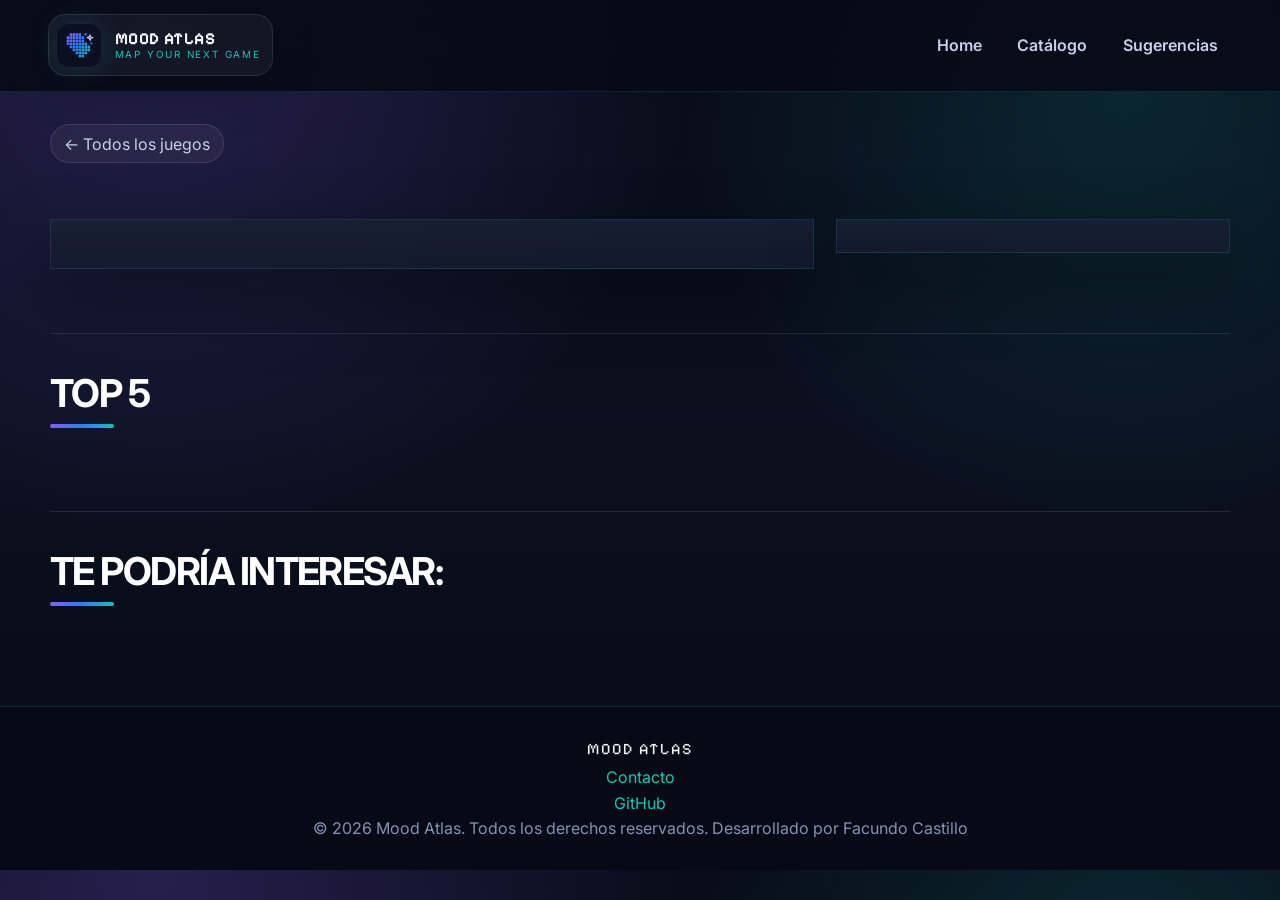
<file: detalle.html>
<!DOCTYPE html>
<html lang="es">

<head>
    <meta charset="UTF-8">
    <meta name="viewport" content="width=device-width, initial-scale=1.0">
    <link rel="stylesheet"
        href="https://fonts.googleapis.com/css2?family=Material+Symbols+Rounded:opsz,wght,FILL,GRAD@20..48,100..700,0..1,-50..200" />
    <link rel="icon" href="../icons/favicon.svg" type="image/svg+xml">
    <link rel="stylesheet" href="../css/estilos.css">
    <title>Mood Atlas | Detalle</title>
</head>

<body>
    <nav>
    <a href="index.html" id="logo" class="brand-logo" aria-label="Mood Atlas">
      <img src="../icons/mood-atlas-mark.svg" alt="" class="brand-mark">
      <span class="brand-copy">
        <span class="brand-name">Mood Atlas</span>
        <span class="brand-tagline">Map your next game</span>
      </span>
    </a>
    <ul>
      <li><a href="index.html">Home</a></li>
      <li><a href="catalogo.html">Catálogo</a></li>
      <li><a href="sugerencias.html">Sugerencias</a></li>
    </ul>
  </nav>

    <main id="detalle-contenedor" class="contenedor">

        <!-- titulo del juego -->
        <section id="section-titulo">
            <a id="enlace-todos-los-juegos" href="catalogo.html">← Todos los juegos</a>
            <h1 id="titulo"></h1>
        </section>

        <section id="section-detalle">
            <!-- galeria -->
            <article id="galeria-contenedor">
                <div id="galeria-ampliacion"></div>
                <div id="galeria-miniaturas"></div>
            </article>

            <!-- informacion detallada del juego -->
            <article id="info-contenedor">
                <div id="informacion-juego"></div>
            </article>
        </section>

        <!-- juegos mas votados -->
        <section id="mas-votados">
            <h2>Top 5</h2>
            <div class="contenedor-cards" id="cards-mas-votados"></div>
        </section>

        <!-- juegos aleatorios -->
        <section id="juegos-aleatorios">
            <h2>Te podría interesar:</h2>
            <div class="contenedor-cards" id="cards-aleatorios"></div>
        </section>

    </main>

    <footer>
        <div class="creditos">
            <p><a href="mailto:facundohcastillo@gmail.com">Contacto</a></p>
            <p><a href="https://github.com/facundoCastilloUy/catalogoVideojuegos" target="_blank" rel="noopener">GitHub</a></p>
            <p>&copy; 2026 Mood Atlas. Todos los derechos reservados. Desarrollado por Facundo Castillo</p>
        </div>
    </footer>

    <script src="../js/data.js"></script>
    <script src="../js/helpers.js"></script>
    <script src="../js/catalogo.js"></script>
    <script src="../js/detalle.js"></script>

</body>

</html>
</file>
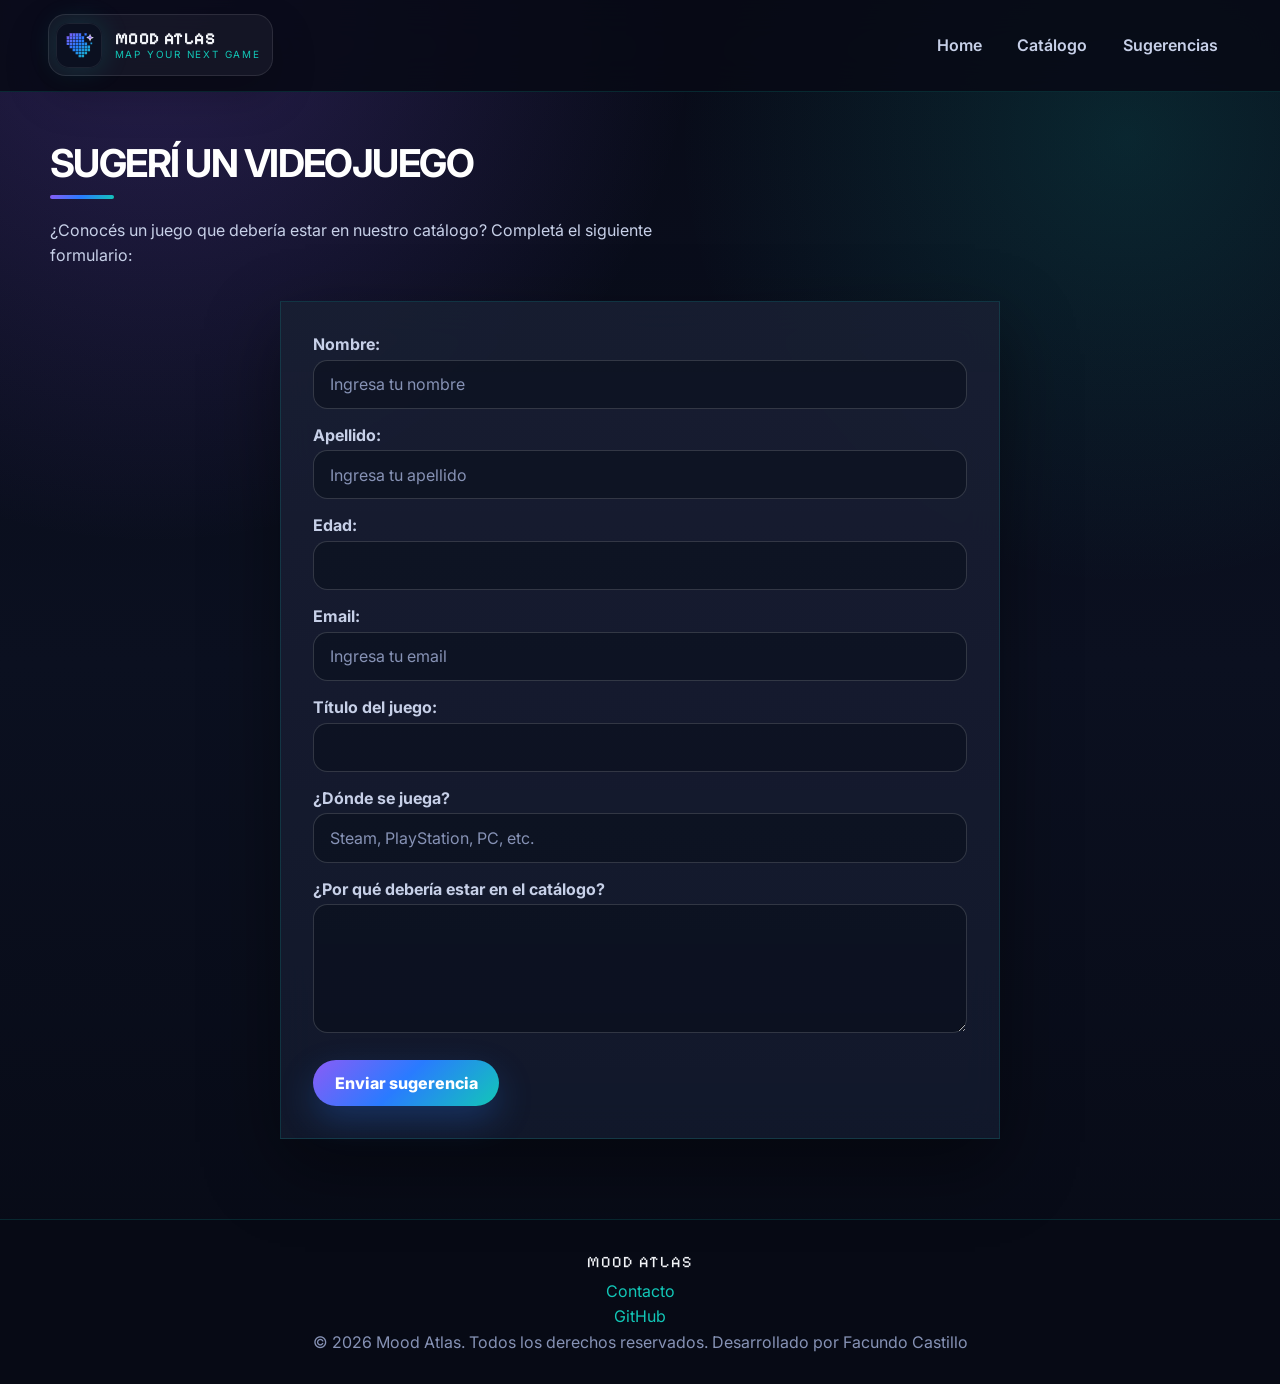
<file: sugerencias.html>
<!DOCTYPE html>
<html lang="es">

<head>
  <meta charset="UTF-8">
  <meta name="viewport" content="width=device-width, initial-scale=1.0">
  <link rel="stylesheet" href="https://fonts.googleapis.com/css2?family=Material+Symbols+Rounded:opsz,wght,FILL,GRAD@20..48,100..700,0..1,-50..200"/>
  <link rel="icon" href="../icons/favicon.svg" type="image/svg+xml">
    <link rel="stylesheet" href="../css/estilos.css">
  <title>Mood Atlas | Sugerencias</title>
</head>

<body>

  <nav>
    <a href="index.html" id="logo" class="brand-logo" aria-label="Mood Atlas">
      <img src="../icons/mood-atlas-mark.svg" alt="" class="brand-mark">
      <span class="brand-copy">
        <span class="brand-name">Mood Atlas</span>
        <span class="brand-tagline">Map your next game</span>
      </span>
    </a>
    <ul>
      <li><a href="index.html">Home</a></li>
      <li><a href="catalogo.html">Catálogo</a></li>
      <li><a href="sugerencias.html">Sugerencias</a></li>
    </ul>
  </nav>

  <section id="sugerencias" class="contenedor">
    <h2>Sugerí un videojuego</h2>
    <p>¿Conocés un juego que debería estar en nuestro catálogo? Completá el siguiente formulario:</p>

    <form id="form-sugerencia">
      <label for="nombre">Nombre:</label>
      <input type="text" id="nombre" name="nombre" placeholder="Ingresa tu nombre" />
      <p id="error-nombre" class="error oculto"></p>

      <label for="apellido">Apellido:</label>
      <input type="text" id="apellido" name="apellido" placeholder="Ingresa tu apellido" />
      <p id="error-apellido" class="error oculto"></p>

      <label for="edad">Edad:</label>
      <input type="number" id="edad" name="edad">
      <p id="error-edad" class="error oculto"></p>

      <label for="email">Email:</label>
      <input type="email" id="email" name="email" placeholder="Ingresa tu email" />
      <p id="error-email" class="error oculto"></p>

      <label for="titulo">Título del juego:</label>
      <input type="text" id="titulo" name="titulo" />
      <p id="error-titulo" class="error oculto"></p>

      <label for="plataforma">¿Dónde se juega?</label>
      <input type="text" id="plataforma" name="plataforma" placeholder="Steam, PlayStation, PC, etc." />
      <p id="error-plataforma" class="error oculto"></p>

      <label for="descripcion">¿Por qué debería estar en el catálogo?</label>
      <textarea id="descripcion" name="descripcion" rows="5"></textarea>
      <p id="error-descripcion" class="error oculto"></p>

      <button type="submit">Enviar sugerencia</button>
    </form>
  </section>

  <div id="modal-contenedor" class="modal oculto">
    <div class="modal-contenido">
      <button id="cerrar-modal">x</button>
      <h2>¡Gracias por tu sugerencia!</h2>
      <p>La recibimos con éxito.</p>
    </div>
  </div>

    <footer>
        <div class="creditos">
            <p><a href="mailto:facundohcastillo@gmail.com">Contacto</a></p>
            <p><a href="https://github.com/facundoCastilloUy/catalogoVideojuegos" target="_blank" rel="noopener">GitHub</a></p>
            <p>&copy; 2026 Mood Atlas. Todos los derechos reservados. Desarrollado por Facundo Castillo</p>
        </div>
    </footer>


<script src="../js/data.js"></script>
<script src="../js/helpers.js"></script>
<script src="../js/sugerencias.js"></script>

</body>

</html>
</file>
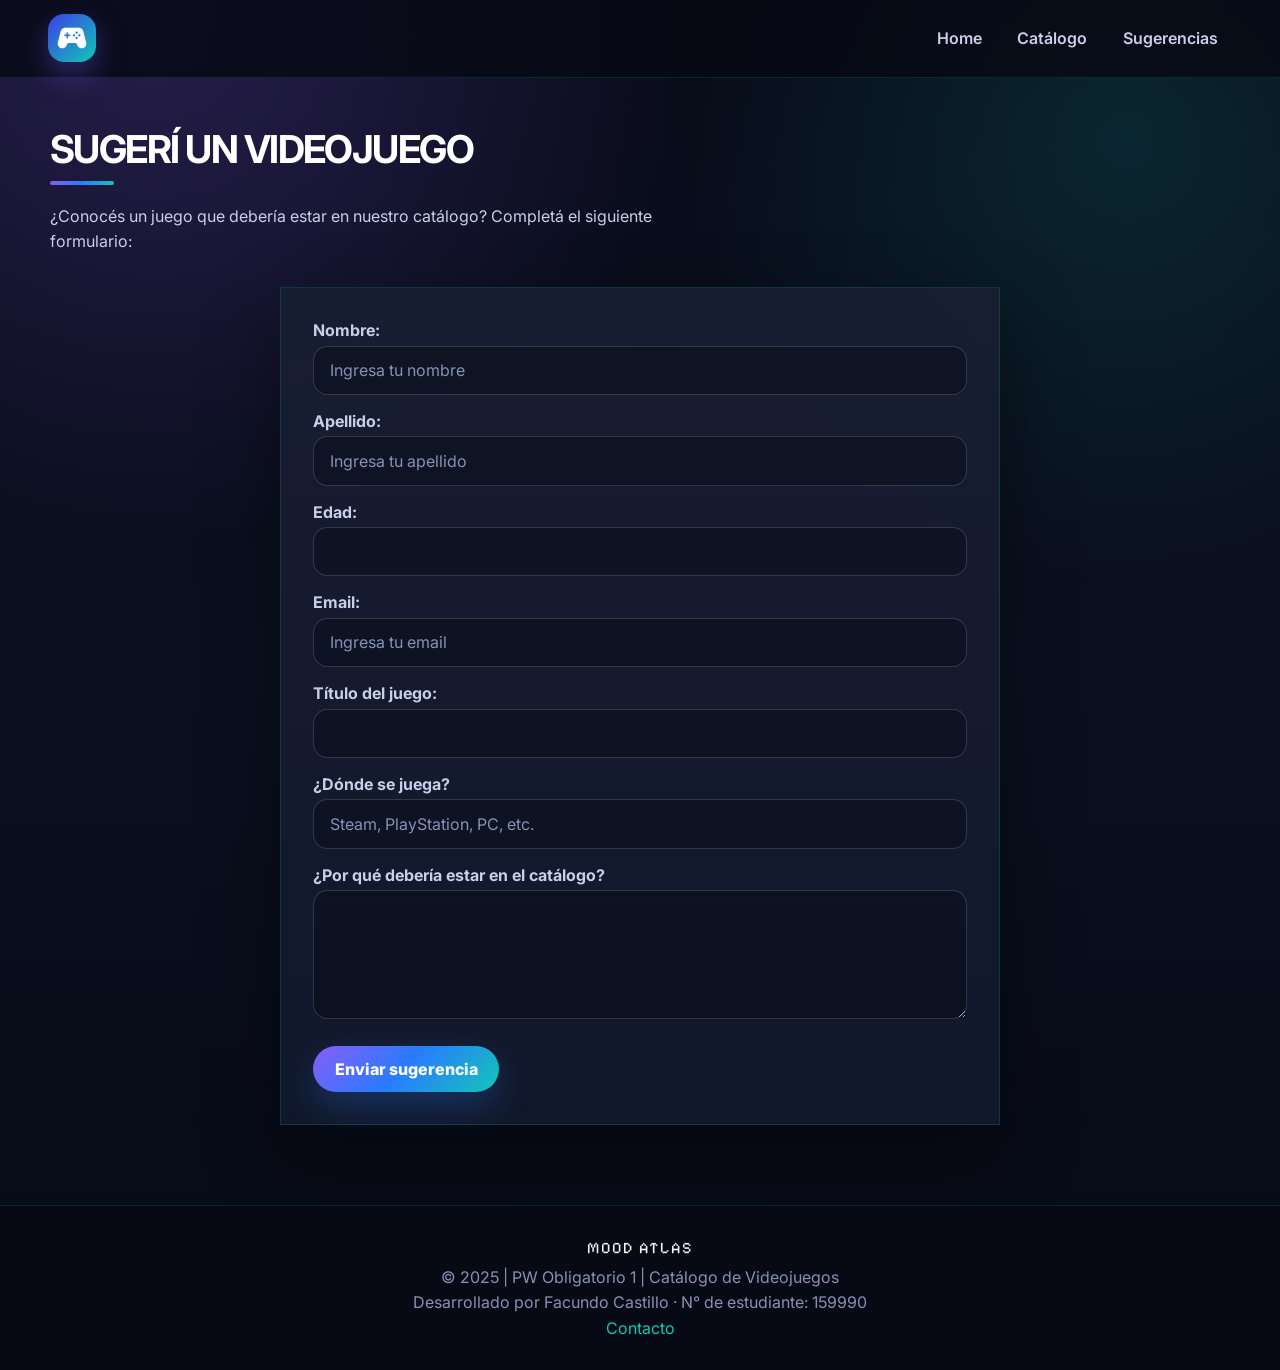
<file: html/sugerencias.html>
<!DOCTYPE html>
<html lang="es">

<head>
  <meta charset="UTF-8">
  <meta name="viewport" content="width=device-width, initial-scale=1.0">
  <link rel="stylesheet" href="https://fonts.googleapis.com/css2?family=Material+Symbols+Rounded:opsz,wght,FILL,GRAD@20..48,100..700,0..1,-50..200"/>
  <link rel="stylesheet" href="../css/estilos.css">
  <title>Sugerí un videojuego</title>
</head>

<body>

  <nav>
    <div><a href="index.html" id="logo"><span class="material-symbols-rounded">stadia_controller</span></a></div>
    <ul>
      <li><a href="index.html">Home</a></li>
      <li><a href="catalogo.html">Catálogo</a></li>
      <li><a href="sugerencias.html">Sugerencias</a></li>
    </ul>
  </nav>

  <section id="sugerencias" class="contenedor">
    <h2>Sugerí un videojuego</h2>
    <p>¿Conocés un juego que debería estar en nuestro catálogo? Completá el siguiente formulario:</p>

    <form id="form-sugerencia">
      <label for="nombre">Nombre:</label>
      <input type="text" id="nombre" name="nombre" placeholder="Ingresa tu nombre" />
      <p id="error-nombre" class="error oculto"></p>

      <label for="apellido">Apellido:</label>
      <input type="text" id="apellido" name="apellido" placeholder="Ingresa tu apellido" />
      <p id="error-apellido" class="error oculto"></p>

      <label for="edad">Edad:</label>
      <input type="number" id="edad" name="edad">
      <p id="error-edad" class="error oculto"></p>

      <label for="email">Email:</label>
      <input type="email" id="email" name="email" placeholder="Ingresa tu email" />
      <p id="error-email" class="error oculto"></p>

      <label for="titulo">Título del juego:</label>
      <input type="text" id="titulo" name="titulo" />
      <p id="error-titulo" class="error oculto"></p>

      <label for="plataforma">¿Dónde se juega?</label>
      <input type="text" id="plataforma" name="plataforma" placeholder="Steam, PlayStation, PC, etc." />
      <p id="error-plataforma" class="error oculto"></p>

      <label for="descripcion">¿Por qué debería estar en el catálogo?</label>
      <textarea id="descripcion" name="descripcion" rows="5"></textarea>
      <p id="error-descripcion" class="error oculto"></p>

      <button type="submit">Enviar sugerencia</button>
    </form>
  </section>

  <div id="modal-contenedor" class="modal oculto">
    <div class="modal-contenido">
      <button id="cerrar-modal">x</button>
      <h2>¡Gracias por tu sugerencia!</h2>
      <p>La recibimos con éxito.</p>
    </div>
  </div>

    <footer>
        <div class="creditos">
            <p>&copy; 2025 | PW Obligatorio 1 | Catálogo de Videojuegos</p>
            <p>Desarrollado por Facundo Castillo · N° de estudiante: 159990</p>
            <p><a href="mailto:facundohcastillo@gmail.com">Contacto</a></p>
        </div>
    </footer>


<script src="../js/data.js"></script>
<script src="../js/helpers.js"></script>
<script src="../js/sugerencias.js"></script>

</body>

</html>
</file>
<file: css/estilos.css>
@import url('https://fonts.googleapis.com/css2?family=Inter:wght@400;500;600;700;800&family=Pixelify+Sans:wght@500;600;700&display=swap');

/* RESET */
* {
    box-sizing: border-box;
    margin: 0;
    padding: 0;
}

/* =========================================================
   MOOD ATLAS — Brand identity system
   Identidad basada en logo pixel-map: azul, teal, violeta.
   ========================================================= */
:root {
    --bg: #0B1020;
    --bg-soft: #0f1630;
    --surface: rgba(14, 21, 42, 0.88);
    --surface-solid: #10172f;
    --surface-light: #182241;
    --border: rgba(242, 244, 248, 0.11);
    --border-strong: rgba(242, 244, 248, 0.20);
    --text: #F2F4F8;
    --text-soft: #C7D0E8;
    --text-muted: #8692B5;
    --accent: #3B3FE6;
    --accent-2: #12C7B7;
    --accent-3: #8A5CF6;
    --danger: #ff6b9f;
    --success: #12C7B7;
    --vote-down: #8A5CF6;
    --vote-up: #12C7B7;
    --brand-gradient: linear-gradient(135deg, #8A5CF6 0%, #297BFF 48%, #12C7B7 100%);
    --shadow: 0 28px 70px rgba(0, 0, 0, 0.42);
}

html {
    scroll-behavior: smooth;
}

body {
    font-family: Inter, ui-sans-serif, system-ui, -apple-system, BlinkMacSystemFont, "Segoe UI", sans-serif;
    background:
        radial-gradient(circle at 12% 0%, rgba(138, 92, 246, 0.24), transparent 34rem),
        radial-gradient(circle at 88% 10%, rgba(18, 199, 183, 0.14), transparent 28rem),
        linear-gradient(180deg, #080b18 0%, #0B1020 48%, #070a15 100%);
}

body::before {
    background-image:
        linear-gradient(rgba(242,244,248,0.035) 1px, transparent 1px),
        linear-gradient(90deg, rgba(242,244,248,0.035) 1px, transparent 1px),
        radial-gradient(circle, rgba(41,123,255,0.12) 1px, transparent 1px);
    background-size: 48px 48px, 48px 48px, 120px 120px;
    opacity: 0.9;
}

img {
    max-width: 100%;
}

button,
input,
select,
textarea {
    font: inherit;
}

button {
    cursor: pointer;
}

/* ICONOS */
.material-symbols-rounded {
    color: inherit;
    font-size: 2rem;
    font-variation-settings:
        'FILL' 1,
        'wght' 300,
        'GRAD' 0,
        'opsz' 24;
}

/* ESTILOS GENERALES */
.contenedor {
    width: min(1180px, calc(100% - 2rem));
    margin: 0 auto;
}

a {
    text-decoration: none;
    color: inherit;
}

main {
    flex: 1;
}

.error,
.mensaje-error {
    color: var(--danger);
    font-size: 0.9rem;
    margin-top: 0.35rem;
}

nav {
    position: sticky;
    top: 0;
    z-index: 1000;
    display: flex;
    justify-content: space-between;
    align-items: center;
    gap: 2rem;
    padding: 0.9rem clamp(1rem, 4vw, 3rem);
    background: rgba(8, 10, 18, 0.82);
    border-bottom: 1px solid var(--border);
    backdrop-filter: blur(18px);
}

#logo {
    width: 3rem;
    height: 3rem;
    display: grid;
    place-items: center;
    color: white;
    border-radius: 1rem;
    background: linear-gradient(135deg, var(--accent), var(--accent-2));
    box-shadow: 0 12px 30px rgba(124, 92, 255, 0.35);
}

nav ul {
    display: flex;
    align-items: center;
    list-style: none;
    gap: 0.4rem;
}

nav ul li a {
    display: block;
    padding: 0.65rem 0.9rem;
    color: var(--text-soft);
    border-radius: 999px;
    transition: color 0.2s ease, background-color 0.2s ease, transform 0.2s ease;
}

nav ul li a:hover {
    color: white;
    background: rgba(255,255,255,0.08);
    transform: translateY(-1px);
}

nav {
    background: rgba(7, 10, 21, 0.86);
    border-bottom-color: rgba(18, 199, 183, 0.16);
}

#logo.brand-logo {
    width: auto;
    height: auto;
    min-height: 3.6rem;
    display: inline-flex;
    align-items: center;
    gap: 0.8rem;
    padding: 0.45rem 0.7rem 0.45rem 0.45rem;
    color: var(--text);
    border: 1px solid rgba(242, 244, 248, 0.10);
    border-radius: 1.1rem;
    background: rgba(242, 244, 248, 0.045);
    box-shadow: 0 18px 44px rgba(0,0,0,0.22);
}

.brand-mark {
    width: 2.85rem;
    height: 2.85rem;
    padding: 0.35rem;
    border-radius: 0.8rem;
    background: #0B1020;
    box-shadow: inset 0 0 0 1px rgba(242,244,248,0.08), 0 0 28px rgba(18,199,183,0.18);
}

.brand-copy {
    display: grid;
    line-height: 1;
    gap: 0.18rem;
}

.brand-name {
    font-family: "Pixelify Sans", Inter, system-ui, sans-serif;
    font-weight: 700;
    letter-spacing: 0.035em;
    text-transform: uppercase;
}

#mas-votados h2,
#juegos-aleatorios h2,
#sugerencias h2,
#section-titulo h1,
.slide-info h2 {
    font-family: Inter, ui-sans-serif, system-ui, -apple-system, BlinkMacSystemFont, "Segoe UI", sans-serif;
    font-weight: 700;
    letter-spacing: 0.035em;
    text-transform: uppercase;
}

.brand-name {
    font-size: 1.05rem;
    color: var(--text);
}

.brand-tagline {
    font-size: 0.62rem;
    color: var(--accent-2);
    letter-spacing: 0.18em;
    text-transform: uppercase;
}

nav ul li a {
    color: var(--text-soft);
    font-weight: 600;
}

nav ul li a:hover {
    background: rgba(18,199,183,0.10);
    color: var(--text);
}

/* CARDS */
.contenedor-cards,
#catalogo-contenedor {
    display: grid;
    grid-template-columns: repeat(auto-fit, minmax(210px, 1fr));
    gap: 1.3rem;
}

#cards-mas-votados,
#cards-aleatorios {
    grid-template-columns: repeat(5, minmax(0, 1fr));
}

.card {
    position: relative;
    display: block;
    min-height: 340px;
    overflow: hidden;
    color: white;
    border: 1px solid var(--border);
    border-radius: var(--radius);
    background: var(--surface-solid);
    box-shadow: 0 18px 40px rgba(0, 0, 0, 0.22);
    isolation: isolate;
    transition: transform 0.25s ease, border-color 0.25s ease, box-shadow 0.25s ease;
}

.card::after {
    content: "";
    position: absolute;
    inset: 0;
    background: linear-gradient(180deg, transparent 35%, rgba(0,0,0,0.25) 58%, rgba(0,0,0,0.92) 100%);
    z-index: 1;
}

.card:hover {
    transform: translateY(-8px);
    border-color: rgba(124, 92, 255, 0.55);
    box-shadow: 0 28px 70px rgba(0, 0, 0, 0.4);
}

.card img {
    width: 100%;
    height: 100%;
    min-height: 340px;
    aspect-ratio: 3 / 4;
    object-fit: cover;
    display: block;
    transition: transform 0.45s ease, filter 0.45s ease;
}

.card:hover img {
    transform: scale(1.06);
    filter: saturate(1.12) contrast(1.06);
}

.card-info {
    position: absolute;
    inset: auto 0 0 0;
    z-index: 2;
    padding: 1rem;
    display: grid;
    gap: 0.55rem;
}

.card-info h3 {
    font-size: 1.08rem;
    line-height: 1.1;
    letter-spacing: -0.02em;
}

.card-info p:not(.votos-contador) {
    display: -webkit-box;
    -webkit-line-clamp: 2;
    -webkit-box-orient: vertical;
    overflow: hidden;
    color: rgba(255,255,255,0.78);
    font-size: 0.86rem;
    line-height: 1.35;
}

.btn-favorito {
    position: absolute;
    top: 0.75rem;
    right: 0.75rem;
    z-index: 3;
    width: 2.55rem;
    height: 2.55rem;
    display: grid;
    place-items: center;
    color: rgba(255,255,255,0.9);
    border: 1px solid rgba(255,255,255,0.24);
    border-radius: 999px;
    background: rgba(8, 10, 18, 0.58);
    backdrop-filter: blur(10px);
    box-shadow: 0 10px 26px rgba(0,0,0,0.25);
    transition: transform 0.2s ease, background-color 0.2s ease, color 0.2s ease, border-color 0.2s ease, box-shadow 0.2s ease;
}

.btn-favorito:hover {
    transform: scale(1.08);
    color: #ff7ab8;
    border-color: rgba(255, 122, 184, 0.55);
    background: rgba(255, 78, 205, 0.20);
}

.card.favorito .btn-favorito {
    color: white;
    border-color: rgba(255, 94, 168, 0.72);
    background: linear-gradient(135deg, #ff4ecd, #ff6a88);
    box-shadow: 0 14px 34px rgba(255, 78, 205, 0.32);
}

.card.favorito .btn-favorito .material-symbols-rounded {
    font-variation-settings:
        'FILL' 1,
        'wght' 500,
        'GRAD' 0,
        'opsz' 24;
}

.votos {
    display: inline-flex;
    align-items: center;
    gap: 0.45rem;
    width: fit-content;
    padding: 0.28rem;
    color: white;
    border: 1px solid rgba(255,255,255,0.16);
    border-radius: 999px;
    background: rgba(8, 10, 18, 0.55);
    backdrop-filter: blur(10px);
    box-shadow: 0 10px 24px rgba(0,0,0,0.18);
}

.votos button {
    width: 2rem;
    height: 2rem;
    display: grid;
    place-items: center;
    color: rgba(255,255,255,0.88);
    border: 1px solid rgba(255,255,255,0.12);
    border-radius: 999px;
    background: rgba(255,255,255,0.08);
    transition: transform 0.2s ease, background-color 0.2s ease, border-color 0.2s ease, color 0.2s ease;
}

.votos button .material-symbols-rounded {
    font-size: 1.18rem;
    font-variation-settings:
        'FILL' 0,
        'wght' 700,
        'GRAD' 0,
        'opsz' 24;
}

.votos button:hover {
    transform: translateY(-2px);
}

.voto-negativo:hover {
    color: white;
    border-color: rgba(255, 122, 144, 0.55);
    background: rgba(255, 122, 144, 0.22);
}

.voto-positivo:hover {
    color: white;
    border-color: rgba(100, 216, 255, 0.58);
    background: rgba(100, 216, 255, 0.22);
}

.votos-contador {
    min-width: 1.6rem;
    text-align: center;
    font-weight: 800;
    line-height: 1;
}

#mas-votados,
#juegos-aleatorios {
    margin-top: 4rem;
    padding-top: 2.2rem;
    border-top: 1px solid var(--border);
}

#mas-votados h2,
#juegos-aleatorios h2,
#sugerencias h2,
#section-titulo h1 {
    margin-bottom: 1.2rem;
    color: white;
    font-size: clamp(1.7rem, 3vw, 2.5rem);
    letter-spacing: -0.04em;
}

#mas-votados h2::after,
#juegos-aleatorios h2::after,
#sugerencias h2::after {
    content: "";
    display: block;
    width: 4rem;
    height: 0.25rem;
    margin-top: 0.55rem;
    border-radius: 999px;
    background: linear-gradient(90deg, var(--accent), var(--accent-2));
}

/* HOME */
#slider-section {
    position: relative;
    height: min(72vh, 680px);
    min-height: 480px;
    overflow: hidden;
    border-bottom: 1px solid var(--border);
    background: #05060b;
}

.slide-contenido {
    position: absolute;
    inset: 0;
    opacity: 0;
    transition: opacity 1s ease;
    z-index: 0;
    background-color: #000;
}

.slide-contenido.visible {
    opacity: 1;
    z-index: 1;
}

.slide-enlace,
.slide-contenido img {
    display: block;
    width: 100%;
    height: 100%;
}

.slide-contenido img {
    object-fit: cover;
    filter: saturate(1.08) contrast(1.05);
}

.slide-contenido::after {
    content: "";
    position: absolute;
    inset: 0;
    background:
        linear-gradient(90deg, rgba(8,10,18,0.88), rgba(8,10,18,0.28) 55%, rgba(8,10,18,0.78)),
        linear-gradient(180deg, transparent, rgba(8,10,18,0.88));
    pointer-events: none;
}

.slide-info {
    position: absolute;
    inset: auto 0 0 0;
    z-index: 2;
    padding: clamp(2rem, 6vw, 5rem) 0;
    color: white;
}

.slide-info .contenedor {
    max-width: 760px;
    margin-left: clamp(1rem, 8vw, 6rem);
}

.slide-info h2 {
    font-size: clamp(2.3rem, 7vw, 5.8rem);
    line-height: 0.95;
    letter-spacing: -0.07em;
    text-wrap: balance;
}

.slide-info p {
    max-width: 52rem;
    margin-top: 1rem;
    color: var(--text-soft);
    font-size: clamp(1rem, 1.8vw, 1.25rem);
    line-height: 1.55;
}

/* CATALOGO */
#pagina-catalogo {
    width: min(1320px, calc(100% - 2rem));
    margin: 0 auto;
    padding: 2rem 0 0;
    display: grid;
    grid-template-columns: 1fr;
    grid-template-rows: auto 1fr;
    gap: 1.3rem;
    flex: 1;
}

#busqueda-contenedor {
    grid-column: 1 / -1;
    display: flex;
    flex-wrap: nowrap;
    align-items: center;
    gap: 0.75rem;
    padding: 0;
    border: none;
    border-radius: 0;
    background: transparent;
    box-shadow: none;
    backdrop-filter: none;
}

#busqueda-contenedor > div:first-child,
.busqueda-botones {
    display: flex;
    align-items: center;
    gap: 0.75rem;
    flex-wrap: nowrap;
}

#busqueda-contenedor .busqueda-botones {
    flex: 0 0 auto;
}

#busqueda-contenedor #buscador {
    flex: 1 1 360px;
    min-width: 180px;
    max-width: 420px;
    width: auto;
}

#busqueda-contenedor #ordenar {
    flex: 0 0 240px;
    width: auto;
    min-height: 2.9rem;
    padding: 0 0.9rem;
}

#buscador,
#ordenar,
#form-sugerencia input,
#form-sugerencia textarea {
    color: var(--text);
    border: 1px solid var(--border-strong);
    border-radius: 0.9rem;
    background: rgba(255,255,255,0.07);
    outline: none;
    transition: border-color 0.2s ease, box-shadow 0.2s ease, background-color 0.2s ease;
}

#buscador,
#ordenar {
    min-height: 2.9rem;
    padding: 0 0.9rem;
}

#buscador {
    width: auto;
}

#busqueda-cantidad {
    flex: 0 0 auto;
}

#buscador::placeholder,
#form-sugerencia input::placeholder,
#form-sugerencia textarea::placeholder {
    color: var(--text-muted);
}

#buscador:focus,
#ordenar:focus,
#form-sugerencia input:focus,
#form-sugerencia textarea:focus {
    border-color: rgba(0,212,255,0.65);
    box-shadow: 0 0 0 4px rgba(0,212,255,0.12);
    background: rgba(255,255,255,0.1);
}

#ordenar option {
    color: #111827;
}

#busqueda-cantidad {
    color: var(--accent-2);
    font-weight: 700;
}

#btn-toggle-filtros {
    display: inline-flex;
    align-items: center;
    justify-content: center;
    gap: 0.55rem;
    min-height: 2.9rem;
    padding: 0 1rem;
    color: var(--text);
    border: 1px solid var(--border-strong);
    border-radius: 999px;
    background: rgba(255,255,255,0.07);
    cursor: pointer;
    transition: border-color 0.2s ease, background-color 0.2s ease, transform 0.2s ease;
}

#btn-toggle-filtros:hover,
#btn-toggle-filtros[aria-expanded="true"] {
    border-color: rgba(0,212,255,0.55);
    background: rgba(0,212,255,0.12);
}

#btn-toggle-filtros .material-symbols-rounded {
    font-size: 1.25rem;
}

#btn-limpiar-filtros,
#form-sugerencia button {
    min-height: 2.9rem;
    padding: 0 1rem;
    color: white;
    border: none;
    border-radius: 999px;
    background: linear-gradient(135deg, var(--accent), var(--accent-2));
    box-shadow: 0 14px 34px rgba(124, 92, 255, 0.26);
    transition: transform 0.2s ease, box-shadow 0.2s ease, filter 0.2s ease;
}

#btn-limpiar-filtros:hover,
#form-sugerencia button:hover {
    transform: translateY(-2px);
    box-shadow: 0 18px 44px rgba(0, 212, 255, 0.18);
    filter: brightness(1.08);
}

#sidebar {
    display: none;
    position: sticky;
    top: 5.8rem;
    align-self: start;
    height: fit-content;
    padding: 1.2rem;
    border: 1px solid var(--border);
    border-radius: var(--radius-lg);
    background: var(--surface);
    box-shadow: var(--shadow);
    backdrop-filter: blur(18px);
}

#pagina-catalogo.filtros-abiertos #sidebar {
    display: block;
}

#sidebar h2 {
    margin-bottom: 1rem;
    font-size: 1.35rem;
    letter-spacing: -0.03em;
}

#sidebar h3 {
    margin: 1.25rem 0 0.65rem;
    color: var(--text-soft);
    font-size: 0.82rem;
    text-transform: uppercase;
    letter-spacing: 0.12em;
}

#sidebar label {
    display: flex;
    align-items: center;
    gap: 0.55rem;
    min-height: 2rem;
    color: var(--text-soft);
    line-height: 1.3;
}

#sidebar input {
    accent-color: var(--accent);
}

#sidebar hr {
    border: none;
    border-top: 1px solid var(--border);
    margin-top: 1rem;
}

#catalogo-contenedor {
    align-self: start;
    grid-template-columns: repeat(auto-fit, minmax(min(100%, 230px), 1fr));
}

#catalogo-contenedor .card {
    max-width: 360px;
}

#catalogo-contenedor .card:only-child {
    max-width: 420px;
}

#catalogo-contenedor > p {
    grid-column: 1 / -1;
    padding: 2rem;
    color: var(--text-soft);
    text-align: center;
    border: 1px solid var(--border);
    border-radius: var(--radius);
    background: var(--surface);
}

/* DETALLE */
#detalle-contenedor {
    padding-top: 2rem;
}

#section-titulo {
    display: grid;
    gap: 0.7rem;
    margin-bottom: 1.6rem;
}

#enlace-todos-los-juegos {
    width: fit-content;
    color: var(--text-soft);
    padding: 0.55rem 0.8rem;
    border: 1px solid var(--border);
    border-radius: 999px;
    background: rgba(255,255,255,0.05);
    transition: color 0.2s ease, background-color 0.2s ease;
}

#enlace-todos-los-juegos:hover {
    color: white;
    background: rgba(255,255,255,0.1);
}

#section-detalle {
    display: grid;
    grid-template-columns: minmax(0, 1.65fr) minmax(300px, 0.85fr);
    gap: 1.4rem;
    align-items: start;
}

#galeria-contenedor,
#info-contenedor {
    border: 1px solid var(--border);
    border-radius: var(--radius-lg);
    background: var(--surface);
    box-shadow: var(--shadow);
    overflow: hidden;
}

#galeria-contenedor {
    padding: 1rem;
    display: flex;
    flex-direction: column;
    gap: 1rem;
}

#galeria-ampliacion {
    overflow: hidden;
    border-radius: var(--radius);
    background: #05060b;
}

#galeria-ampliacion img {
    width: 100%;
    height: min(58vh, 520px);
    min-height: 320px;
    object-fit: cover;
    display: block;
}

#galeria-miniaturas {
    display: grid;
    grid-template-columns: repeat(4, 1fr);
    gap: 0.8rem;
}

#galeria-miniaturas button {
    padding: 0;
    overflow: hidden;
    border: 2px solid transparent;
    border-radius: 0.9rem;
    background: none;
    opacity: 0.72;
    transition: opacity 0.2s ease, transform 0.2s ease, border-color 0.2s ease;
}

#galeria-miniaturas button:hover,
#galeria-miniaturas button.miniatura-seleccionada {
    opacity: 1;
    transform: translateY(-2px);
    border-color: var(--accent-2);
}

#galeria-miniaturas img {
    width: 100%;
    height: 86px;
    object-fit: cover;
    display: block;
}

#info-contenedor {
    padding: 1rem;
}

#informacion-juego {
    display: grid;
    gap: 1rem;
}

#informacion-juego > img {
    width: 100%;
    border-radius: var(--radius);
    aspect-ratio: 16 / 9;
    object-fit: cover;
}

#informacion-juego p {
    color: var(--text-soft);
    line-height: 1.65;
}

#informacion-juego ul {
    display: grid;
    gap: 0.75rem;
    list-style: none;
}

#informacion-juego li {
    padding: 0.75rem;
    color: var(--text-soft);
    border: 1px solid var(--border);
    border-radius: 0.9rem;
    background: rgba(255,255,255,0.045);
}

#informacion-juego strong {
    color: white;
}

#informacion-juego li a {
    color: var(--accent-2);
}

#informacion-juego li:last-child {
    display: flex;
    align-items: center;
    gap: 0.65rem;
    flex-wrap: wrap;
}

.icono-tienda {
    width: 30px;
    height: 30px;
    object-fit: contain;
    display: inline-block;
    padding: 0.25rem;
    border-radius: 0.5rem;
    background: rgba(255,255,255,0.1);
}

/* FORMULARIO */
#sugerencias {
    padding-top: 3rem;
}

#sugerencias > p {
    max-width: 680px;
    color: var(--text-soft);
    line-height: 1.6;
}

#form-sugerencia {
    max-width: 720px;
    margin: 2rem auto 0;
    padding: clamp(1.2rem, 3vw, 2rem);
    border: 1px solid var(--border);
    border-radius: var(--radius-lg);
    background: var(--surface);
    box-shadow: var(--shadow);
    backdrop-filter: blur(18px);
}

#form-sugerencia label {
    display: block;
    margin-top: 1rem;
    margin-bottom: 0.35rem;
    color: var(--text-soft);
    font-weight: 700;
}

#form-sugerencia label:first-child {
    margin-top: 0;
}

#form-sugerencia input,
#form-sugerencia textarea {
    width: 100%;
    padding: 0.85rem 1rem;
    resize: vertical;
}

#form-sugerencia button {
    margin-top: 1.4rem;
    padding: 0 1.35rem;
}

/* MODAL */
.modal {
    position: fixed;
    inset: 0;
    display: flex;
    justify-content: center;
    align-items: center;
    z-index: 2000;
    padding: 1rem;
    background-color: rgba(0, 0, 0, 0.72);
    backdrop-filter: blur(10px);
}

.modal-contenido {
    position: relative;
    max-width: 420px;
    width: 100%;
    padding: 2rem;
    color: var(--text);
    text-align: center;
    border: 1px solid var(--border-strong);
    border-radius: var(--radius-lg);
    background: var(--surface-solid);
    box-shadow: var(--shadow);
}

.modal-contenido h2 {
    margin-bottom: 0.5rem;
}

.modal-contenido p {
    color: var(--text-soft);
}

#cerrar-modal {
    position: absolute;
    top: 0.75rem;
    right: 0.75rem;
    width: 2rem;
    height: 2rem;
    color: var(--text-soft);
    border: 1px solid var(--border);
    border-radius: 999px;
    background: rgba(255,255,255,0.07);
}

#cerrar-modal:hover {
    color: white;
}

.oculto {
    display: none !important;
}

footer {
    margin-top: 5rem;
    padding: 2rem 1rem;
    color: var(--text-muted);
    text-align: center;
    border-top: 1px solid var(--border);
    background: rgba(8, 10, 18, 0.86);
}

footer .creditos {
    display: grid;
    gap: 0.35rem;
}

footer a {
    color: var(--accent-2);
}

/* MEDIA QUERIES */
@media (max-width: 1180px) {
    #cards-mas-votados,
    #cards-aleatorios {
        grid-template-columns: repeat(6, minmax(0, 1fr));
    }

    #cards-mas-votados .card,
    #cards-aleatorios .card {
        grid-column: span 2;
    }

    #cards-mas-votados .card:nth-child(n + 4),
    #cards-aleatorios .card:nth-child(n + 4) {
        grid-column: span 3;
    }
}

@media (max-width: 1024px) {
    #pagina-catalogo,
    #section-detalle {
        grid-template-columns: 1fr;
    }

    #busqueda-contenedor {
        grid-template-columns: auto minmax(0, 1fr);
        order: 1;
    }

    #btn-toggle-filtros {
        display: inline-flex;
    }

    #busqueda-cantidad {
        grid-column: 1 / -1;
        min-height: 1.2rem;
    }

    #sidebar {
        display: none;
        position: static;
        order: 2;
    }

    #pagina-catalogo.filtros-abiertos #sidebar {
        display: block;
    }

    #catalogo-contenedor {
        order: 3;
    }
}

@media (max-width: 760px) {
    #cards-mas-votados,
    #cards-aleatorios {
        grid-template-columns: repeat(2, minmax(0, 1fr));
    }

    #cards-mas-votados .card,
    #cards-aleatorios .card {
        grid-column: span 1;
    }

    #cards-mas-votados .card:last-child:nth-child(odd),
    #cards-aleatorios .card:last-child:nth-child(odd) {
        grid-column: 1 / -1;
    }

    nav {
        align-items: center;
        flex-direction: column;
        gap: 0.5rem;
        padding: 0.6rem clamp(1rem, 4vw, 3rem);
    }

    nav ul {
        width: 100%;
        justify-content: space-between;
        gap: 0.2rem;
    }

    nav ul li a {
        padding: 0.55rem 0.65rem;
        font-size: 0.92rem;
    }

    #slider-section {
        min-height: 520px;
    }

    .slide-info .contenedor {
        margin-left: auto;
    }

    #busqueda-contenedor {
        align-items: center;
        gap: 0.75rem;
        flex-wrap: wrap;
    }

    #busqueda-contenedor button:not(#btn-ordenar) span:last-child {
        display: none;
    }

    #busqueda-contenedor .busqueda-botones {
        flex: 0 0 auto;
    }

    #busqueda-contenedor #buscador {
        flex: 1 1 220px;
        min-width: 0;
        max-width: none;
    }

    #busqueda-contenedor #ordenar {
        flex: 0 0 auto;
        width: 2.9rem;
        max-width: none;
    }

    #btn-toggle-filtros {
        padding-inline: 0.85rem;
    }

    #ordenar {
        appearance: none;
        -webkit-appearance: none;
        -moz-appearance: none;
        min-height: 2.9rem;
        width: 2.9rem;
        height: 2.9rem;
        padding: 0;
        margin-left: 0.75rem;
        border: 1px solid var(--border-strong);
        border-radius: 999px;
        background-color: rgba(20, 26, 42, 0.8) !important;
        background-image: url('data:image/svg+xml,<svg xmlns="http://www.w3.org/2000/svg" viewBox="0 0 24 24" fill="%23ffffff"><path d="M3 18h6v-2H3v2zM3 6v2h18V6H3zm0 7h12v-2H3v2z"/></svg>') !important;
        background-repeat: no-repeat !important;
        background-position: center !important;
        background-size: 1.3rem !important;
        background-attachment: fixed;
        color: transparent;
        cursor: pointer;
        text-indent: -9999px;
        transition: border-color 0.2s ease, background-color 0.2s ease, transform 0.2s ease;
        display: inline-flex;
        align-items: center;
        justify-content: center;
    }

    #ordenar:hover,
    #ordenar:focus {
        border-color: rgba(0,212,255,0.55);
        background-color: rgba(0,212,255,0.25) !important;
        background-image: url('data:image/svg+xml,<svg xmlns="http://www.w3.org/2000/svg" viewBox="0 0 24 24" fill="%23ffffff"><path d="M3 18h6v-2H3v2zM3 6v2h18V6H3zm0 7h12v-2H3v2z"/></svg>') !important;
        background-repeat: no-repeat !important;
        background-position: center !important;
        background-size: 1.3rem !important;
    }

    #galeria-miniaturas {
        grid-template-columns: repeat(2, 1fr);
    }
}

@media (max-width: 520px) {
    .contenedor,
    #pagina-catalogo {
        width: min(100% - 1rem, 1180px);
    }

    .contenedor-cards,
    #catalogo-contenedor,
    #cards-mas-votados,
    #cards-aleatorios {
        grid-template-columns: 1fr;
    }

    #cards-mas-votados .card,
    #cards-aleatorios .card,
    #cards-mas-votados .card:last-child:nth-child(odd),
    #cards-aleatorios .card:last-child:nth-child(odd) {
        grid-column: 1;
    }

    .card,
    .card img {
        min-height: 420px;
    }

    #mas-votados,
    #juegos-aleatorios {
        margin-top: 3rem;
    }

    #form-sugerencia,
    #sidebar,
    #busqueda-contenedor,
    #galeria-contenedor,
    #info-contenedor {
        border-radius: var(--radius);
    }
}

.btn-favorito,
.card:not(.favorito) .btn-favorito,
.card:not(.favorito) .btn-favorito:hover {
    color: rgba(255,255,255,0.9);
    border-color: rgba(255,255,255,0.24);
    background: rgba(8, 10, 18, 0.58);
    box-shadow: 0 10px 26px rgba(0,0,0,0.25);
}

.card:not(.favorito) .btn-favorito .material-symbols-rounded {
    font-variation-settings:
        'FILL' 0,
        'wght' 500,
        'GRAD' 0,
        'opsz' 24;
}

.card:not(.favorito) .btn-favorito:hover {
    transform: scale(1.08);
}

.card.favorito .btn-favorito,
.card.favorito .btn-favorito:hover {
    color: white;
    border-color: rgba(255, 94, 168, 0.72);
    background: linear-gradient(135deg, #ff4ecd, #ff6a88);
    box-shadow: 0 14px 34px rgba(255, 78, 205, 0.32);
}

.card.favorito .btn-favorito:hover {
    transform: scale(1.08);
}

/* Configuración de grilla para cards */
#cards-mas-votados,
#cards-aleatorios {
    grid-template-columns: repeat(5, minmax(0, 1fr));
}

#cards-mas-votados .card,
#cards-aleatorios .card,
#cards-mas-votados .card:nth-child(n),
#cards-aleatorios .card:nth-child(n),
#cards-mas-votados .card:last-child:nth-child(odd),
#cards-aleatorios .card:last-child:nth-child(odd) {
    grid-column: auto !important;
    width: 100%;
}

@media (max-width: 1180px) {
    #cards-mas-votados,
    #cards-aleatorios {
        grid-template-columns: repeat(2, minmax(0, 1fr));
    }

    #cards-mas-votados .card:last-child:nth-child(odd),
    #cards-aleatorios .card:last-child:nth-child(odd) {
        grid-column: 1 / -1 !important;
    }
}

@media (max-width: 520px) {
    #cards-mas-votados,
    #cards-aleatorios {
        grid-template-columns: 1fr;
    }

    #cards-mas-votados .card,
    #cards-aleatorios .card,
    #cards-mas-votados .card:last-child:nth-child(odd),
    #cards-aleatorios .card:last-child:nth-child(odd) {
        grid-column: auto !important;
        width: 100%;
        max-width: none;
    }
}


@media (max-width: 420px) {
    #busqueda-contenedor {
        grid-template-columns: auto minmax(0, 1fr);
        padding: 0.75rem;
    }

    #busqueda-contenedor button span:last-child {
        display: none;
    }

    #btn-toggle-filtros {
        width: 2.9rem;
        padding: 0;
    }
}

#slider-section {
    background: #060914;
    border-bottom-color: rgba(18, 199, 183, 0.16);
}

.slide-contenido::after {
    background:
        linear-gradient(90deg, rgba(8,11,24,0.92), rgba(11,16,32,0.34) 56%, rgba(8,11,24,0.84)),
        linear-gradient(180deg, transparent, rgba(8,11,24,0.94));
}

.slide-info h2,
#section-titulo h1 {
    text-shadow: 0 0 28px rgba(41,123,255,0.25);
}

.slide-info h2::after {
    content: "";
}

.card {
    background:
        linear-gradient(180deg, rgba(16,23,47,0.6), rgba(11,16,32,1)),
        var(--surface-solid);
    border-color: rgba(242,244,248,0.12);
}

.card:hover {
    border-color: rgba(18, 199, 183, 0.58);
    box-shadow: 0 28px 76px rgba(18, 199, 183, 0.12), 0 28px 70px rgba(0, 0, 0, 0.45);
}

.card-info h3 {
    font-weight: 800;
}

.btn-favorito,
.card:not(.favorito) .btn-favorito,
.card:not(.favorito) .btn-favorito:hover {
    background: rgba(11, 16, 32, 0.68);
    border-color: rgba(242, 244, 248, 0.24);
}

.card.favorito .btn-favorito,
.card.favorito .btn-favorito:hover {
    border-color: rgba(138, 92, 246, 0.72);
    background: linear-gradient(135deg, #8A5CF6, #297BFF 48%, #12C7B7);
    box-shadow: 0 14px 34px rgba(41, 123, 255, 0.30);
}

.votos {
    background: rgba(11, 16, 32, 0.72);
    border-color: rgba(242,244,248,0.18);
}

.voto-negativo:hover {
    border-color: rgba(138, 92, 246, 0.60);
    background: rgba(138, 92, 246, 0.22);
}

.voto-positivo:hover {
    border-color: rgba(18, 199, 183, 0.60);
    background: rgba(18, 199, 183, 0.22);
}

#mas-votados h2::after,
#juegos-aleatorios h2::after,
#sugerencias h2::after {
    background: var(--brand-gradient);
}

#busqueda-contenedor,
#sidebar,
#form-sugerencia,
#galeria-contenedor,
#info-contenedor,
.modal-contenido {
    background:
        linear-gradient(180deg, rgba(242,244,248,0.045), rgba(242,244,248,0.02)),
        rgba(14, 21, 42, 0.88);
    border-color: rgba(18, 199, 183, 0.16);
}

#buscador,
#ordenar,
#form-sugerencia input,
#form-sugerencia textarea {
    background: rgba(7, 10, 21, 0.42);
    border-color: rgba(242,244,248,0.16);
}

#buscador:focus,
#ordenar:focus,
#form-sugerencia input:focus,
#form-sugerencia textarea:focus {
    border-color: rgba(18, 199, 183, 0.72);
    box-shadow: 0 0 0 4px rgba(18, 199, 183, 0.13);
}

#btn-toggle-filtros:hover,
#btn-toggle-filtros[aria-expanded="true"] {
    border-color: rgba(18,199,183,0.62);
    background: rgba(18,199,183,0.12);
}

#btn-limpiar-filtros,
#form-sugerencia button {
    background: var(--brand-gradient);
    font-weight: 800;
    box-shadow: 0 14px 34px rgba(41, 123, 255, 0.26);
}

#sidebar h3 {
    color: var(--accent-2);
}

#sidebar input {
    accent-color: var(--accent-2);
}

#informacion-juego img,
#galeria-ampliacion img,
.imagen-miniatura,
.card {
    box-shadow: 0 22px 54px rgba(0,0,0,0.30);
}

.miniatura-seleccionada {
    border-color: var(--accent-2) !important;
    box-shadow: 0 0 0 4px rgba(18,199,183,0.14);
}

footer {
    background: rgba(7,10,21,0.92);
    border-top-color: rgba(18, 199, 183, 0.16);
}

footer::before {
    content: "MOOD ATLAS";
    display: block;
    margin-bottom: 0.6rem;
    font-family: "Pixelify Sans", Inter, system-ui, sans-serif;
    color: var(--text);
    letter-spacing: 0.12em;
    text-transform: uppercase;
}

footer a {
    color: var(--accent-2);
}

@media (max-width: 760px) {
    #logo.brand-logo {
        width: 100%;
        justify-content: center;
    }

    .brand-name {
        font-size: 1rem;
    }

    .brand-tagline {
        font-size: 0.56rem;
    }
}

@media (max-width: 420px) {
    .brand-copy {
        display: none;
    }

    #logo.brand-logo {
        width: fit-content;
        padding: 0.45rem;
    }
}
</file>
